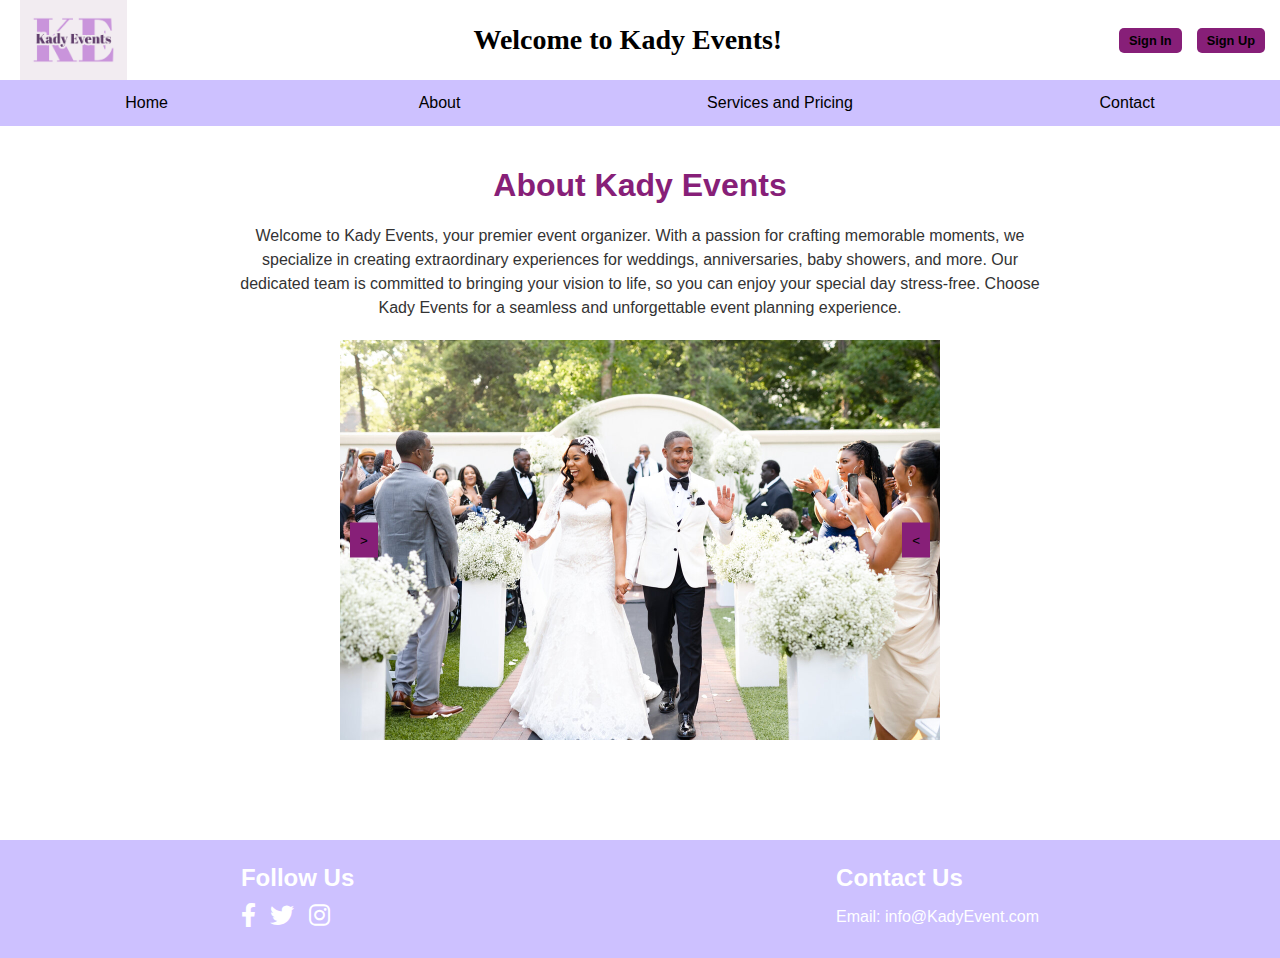
<file: about.html>
<!DOCTYPE html>
<html lang="en">
<head>
<meta charset="UTF-8">
<meta name="viewport" content="width=device-width, initial-scale=1.0">
<title>About Kady Events - Your Event Organizer</title>
<link rel="stylesheet" href="Final.css">
    <script src="Final.js" defer></script>
  </head>


  <header>
    <div class="header">
      <a href="#home" class="logo">
        <img src="LOGO.png" alt="Kady Events Logo" style="height: 90px;">
      </a>
      <h1 class="welcome-message">Welcome to Kady Events!</h1>
      <a href="signin.html" class="button signIn">Sign In</a>
      <a href="signup.html" class="button signUp">Sign Up</a> 
    </div>
      
    
    
        <div class="navbar">
            <a href="index.html">Home</a>
            <a href="about.html">About</a>
            <div class="dropdown">
              <button class="dropbtn">Services and Pricing</button>
              <div class="dropdown-content">
                <a href="service.html#wedding">Wedding</a>
                <a href="service.html#baby-shower">Baby Shower</a>
                <a href="service.html#anniversary">Anniversary</a>
                <a href="service.html#others">Other</a>
              </div>
            </div>
            <a href="contact.html">Contact</a>
          </div>
    </header>


    <section class="about-section">
      <h1>About Kady Events</h1>
      <p>
        Welcome to Kady Events, your premier event organizer. With a passion for crafting memorable moments, we specialize in creating extraordinary experiences for weddings, anniversaries, baby showers, and more. Our dedicated team is committed to bringing your vision to life, so you can enjoy your special day stress-free. Choose Kady Events for a seamless and unforgettable event planning experience.</p>
    </section>
    

    <div class="slider-wrapper">
      
        <div class="slider-content">
            <div class="slider-single">
                <img class="slider-single-image" src="img1.png" alt="Slide 1" />
            </div>
            <div class="slider-single">
                <img class="slider-single-image" src="img2.png" alt="Slide 2" />
            </div>
            <div class="slider-single">
                <img class="slider-single-image" src="baby2.png" alt="Slide 3" />
            </div>
            <div class="slider-single">
                <img class="slider-single-image" src="birthday.png" alt="Slide 4" />
            </div>
            <div class="slider-single">
                <img class="slider-single-image" src="baby.png" alt="Slide 5" />
                <div class="slider-single">
                    <img class="slider-single-image" src="birthday.png" alt="Slide 6" />
                </div>
            </div>
        </div>
        <button class="slide-btn prev">></button>
        <button class="slide-btn next"><</button>
    </div>
<footer class="site-footer">
    <div class="container">
      
      <div class="footer-social">
        <h3>Follow Us</h3>
        <a href="https://www.facebook.com/page" class="social-icon" target="_blank"><i class="fab fa-facebook-f"></i></a>
        <a href="https://www.twitter.com/profile" class="social-icon" target="_blank"><i class="fab fa-twitter"></i></a>
        <a href="https://www.instagram.com/profile" class="social-icon" target="_blank"><i class="fab fa-instagram"></i></a>
        <link rel="stylesheet" href="https://cdnjs.cloudflare.com/ajax/libs/font-awesome/6.0.0-beta3/css/all.min.css">
        
      </div>
      <div class="footer-contact">
        <h3>Contact Us</h3>
        <p>Email: <a href="mailto:info@kady.com">info@KadyEvent.com</a></p>
        
      </div>
    </div>
  </footer>
  

</body>
</html>
</file>
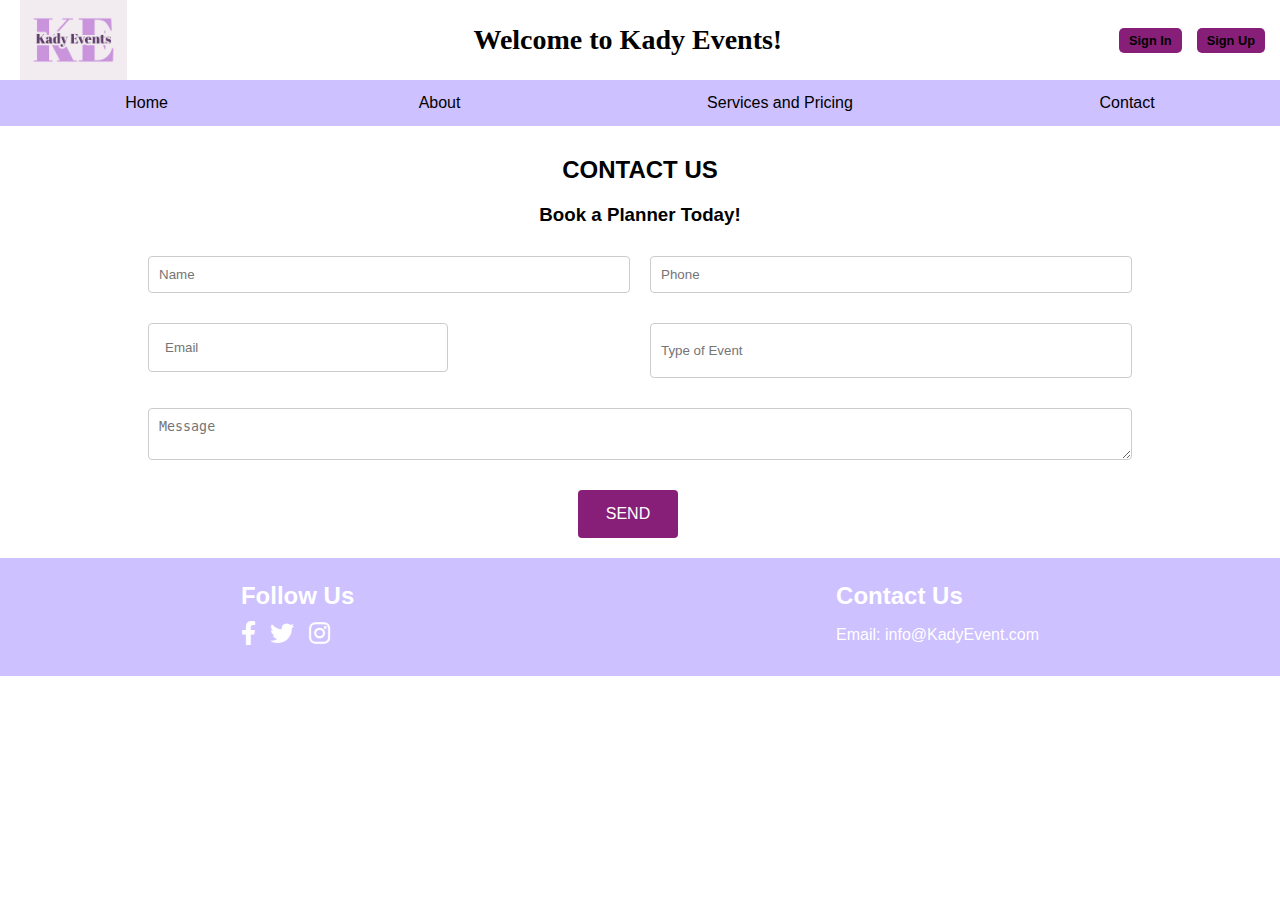
<file: contact.html>
<!DOCTYPE html>
<html lang="en">
<head>
<meta charset="UTF-8">
<meta name="viewport" content="width=device-width, initial-scale=1.0">
<title>About Kady Events - Your Event Organizer</title>
<link rel="stylesheet" href="Final.css">
<script src="Final.js"></script>


</head>
<body>

  <header>
    <div class="header">
      <a href="#home" class="logo">
        <img src="LOGO.png" alt="Kady Events Logo" style="height: 90px;">
      </a>
      <h1 class="welcome-message">Welcome to Kady Events!</h1>
      <a href="signin.html" class="button signIn">Sign In</a>
      <a href="signup.html" class="button signUp">Sign Up</a> 
    </div>
      
    
    
        <div class="navbar">
            <a href="index.html">Home</a>
            <a href="about.html">About</a>
            <div class="dropdown">
              <button class="dropbtn">Services and Pricing</button>
              <div class="dropdown-content">
                <a href="service.html#wedding">Wedding</a>
                <a href="service.html#baby-shower">Baby Shower</a>
                <a href="service.html#anniversary">Anniversary</a>
                <a href="service.html#others">Other</a>
              </div>
            </div>
            <a href="contact.html">Contact</a>
          </div>
    
    </header>
    

    <div class="contact-container">
        <h2>CONTACT US</h2>
        <h3>Book a Planner Today!</h3>
        <form action="/submit-form-endpoint" method="post">
            <input type="text" id="name" name="name" placeholder="Name">
            <input type="text" id="phone" name="phone" placeholder="Phone">
            <input type="email" id="email" name="email" placeholder="Email">
            <input type="text" id="event" name="event" placeholder="Type of Event">
            <textarea id="message" name="message" placeholder="Message"></textarea>
            <button type="submit">SEND</button>
        </form>
    </div>
    
    </body>
    </html>

    <footer class="site-footer">
        <div class="container">
          
          <div class="footer-social">
            <h3>Follow Us</h3>
            <a href="https://www.facebook.com/page" class="social-icon" target="_blank"><i class="fab fa-facebook-f"></i></a>
            <a href="https://www.twitter.com/profile" class="social-icon" target="_blank"><i class="fab fa-twitter"></i></a>
            <a href="https://www.instagram.com/profile" class="social-icon" target="_blank"><i class="fab fa-instagram"></i></a>
            <link rel="stylesheet" href="https://cdnjs.cloudflare.com/ajax/libs/font-awesome/6.0.0-beta3/css/all.min.css">
            
          </div>
          <div class="footer-contact">
            <h3>Contact Us</h3>
            <p>Email: <a href="mailto:info@kady.com">info@KadyEvent.com</a></p>
            
          </div>
        </div>
      </footer>
</file>
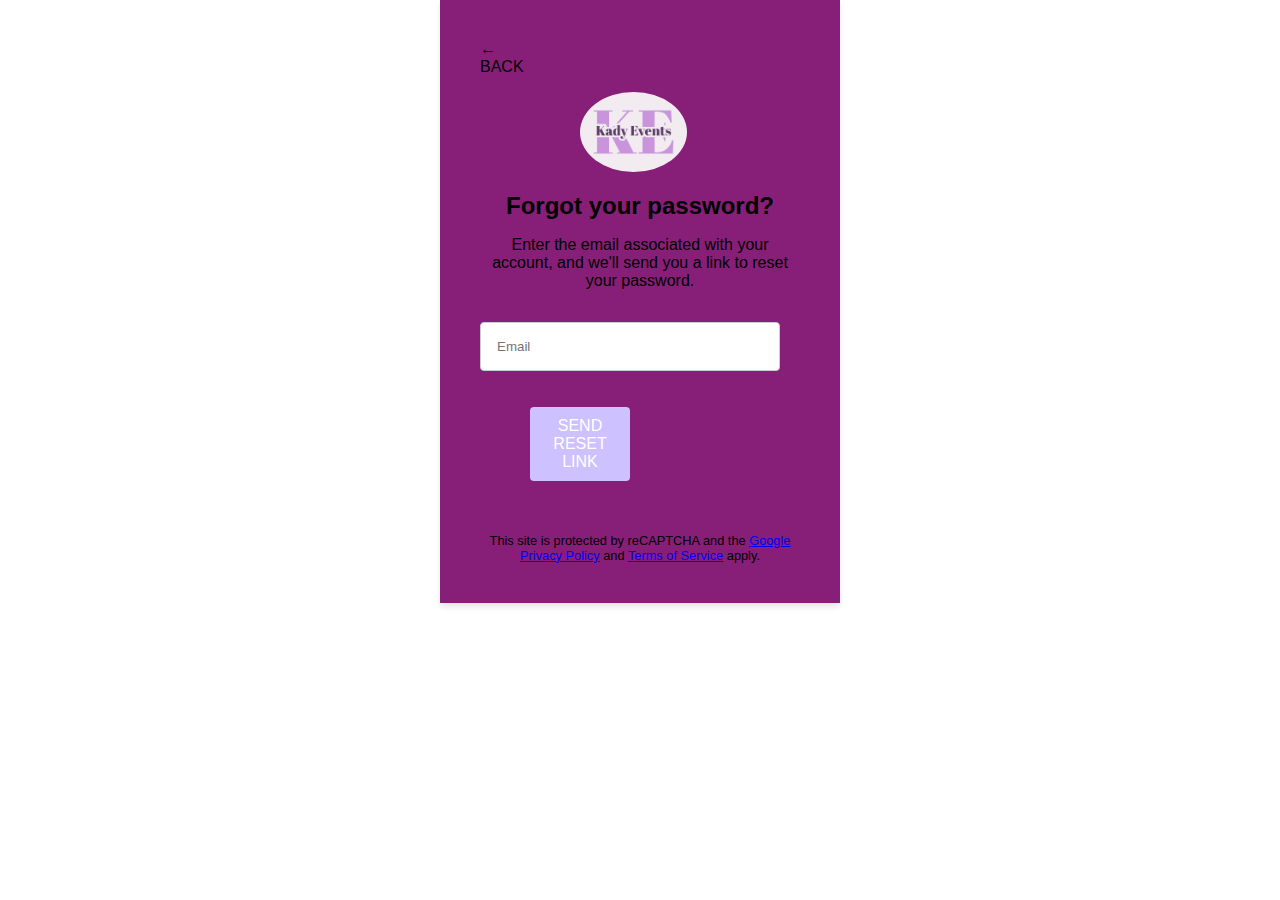
<file: forget.html>
<!DOCTYPE html>
<html lang="en">
<head>
    <meta charset="UTF-8">
    <meta name="viewport" content="width=device-width, initial-scale=1.0">
    <title>Forgot Password</title>
    <link rel="stylesheet" href="Final.css"> 
</head>

<body>

     


    <div class="forgot-password-container">
        <a href="signin.html" class="back-link">← BACK</a>
        <img src="LOGO.png" alt="Logo" class="logo">
        <h2>Forgot your password?</h2>
        <p>Enter the email associated with your account, and we'll send you a link to reset your password.</p>
        <form action="/path-to-password-reset-request" method="POST">
            <input type="email" name="email" placeholder="Email" required>
            <button type="submit" class="reset-btn">SEND RESET LINK</button>
        </form>
        <div class="captcha-notice">
            This site is protected by reCAPTCHA and the
            <a href="https://policies.google.com/privacy">Google Privacy Policy</a> and
            <a href="https://policies.google.com/terms">Terms of Service</a> apply.
        </div>
    </div>
    
</body>
</html>
</file>
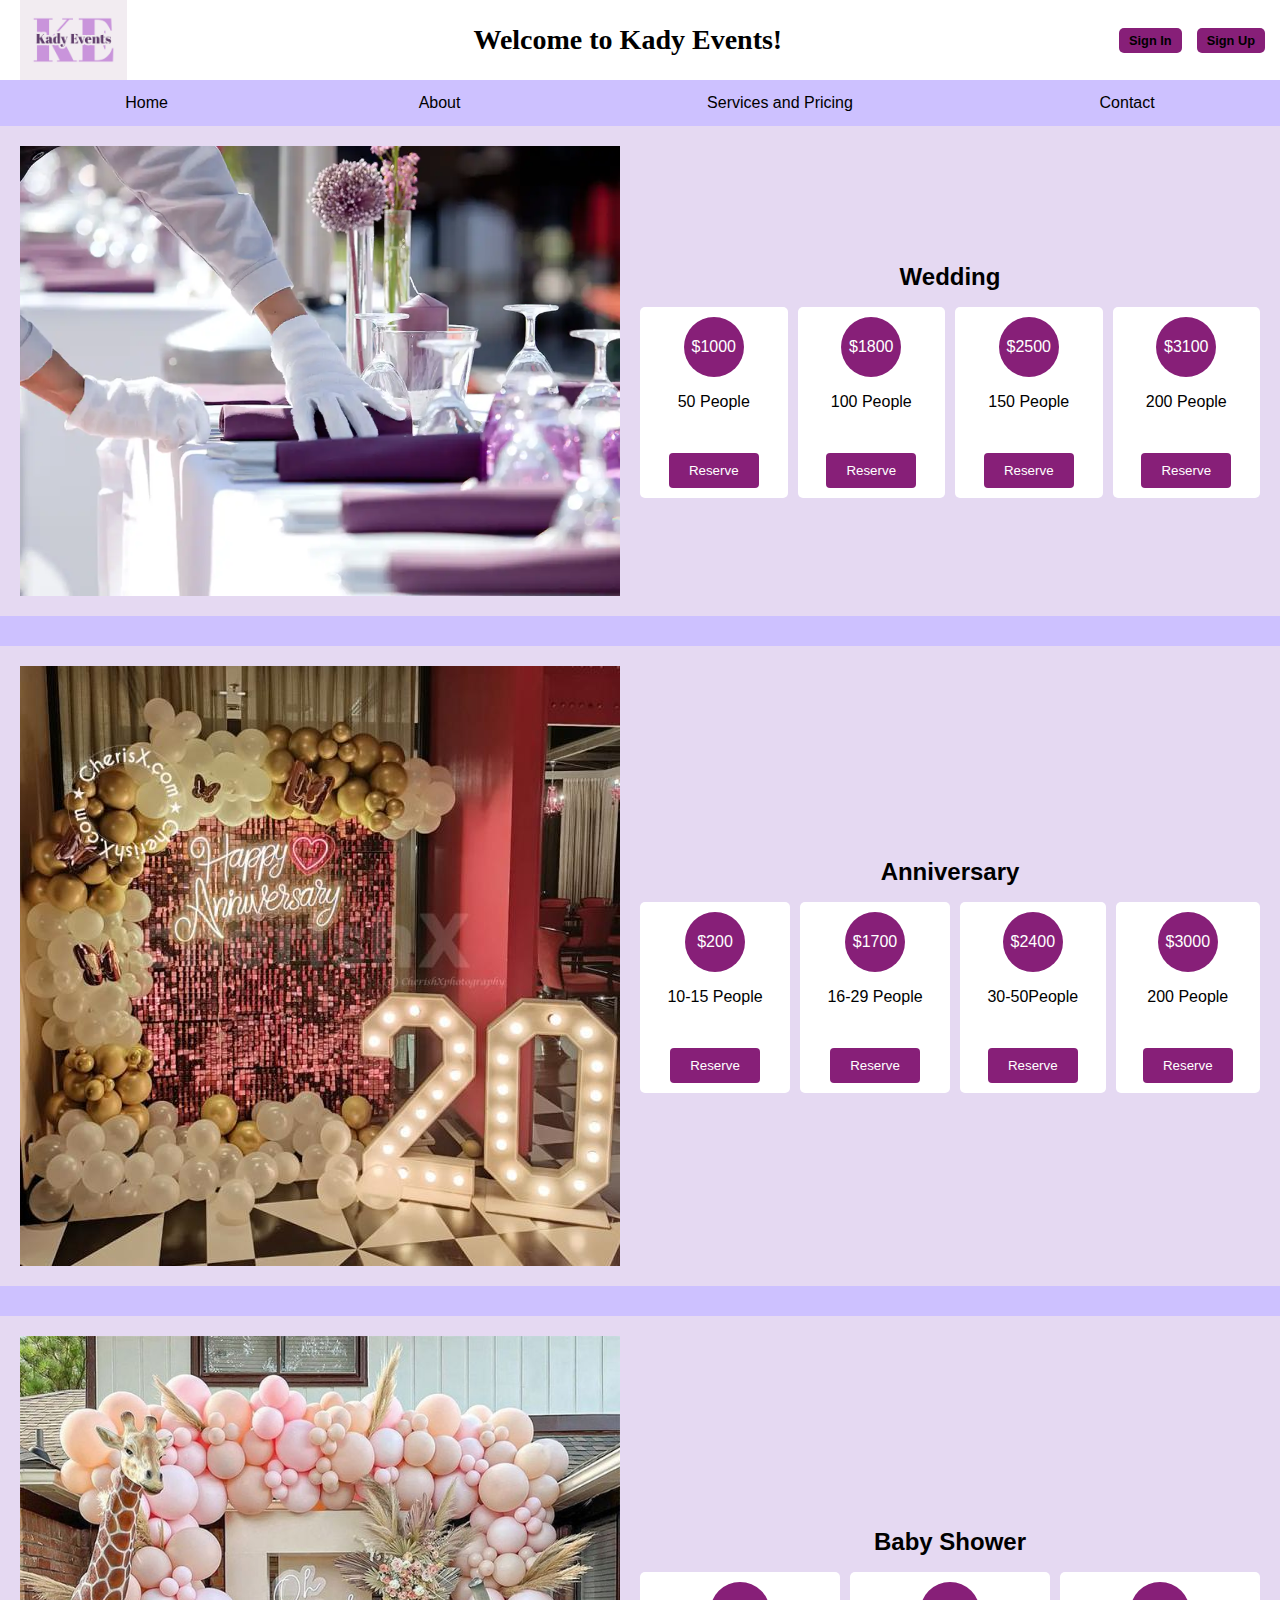
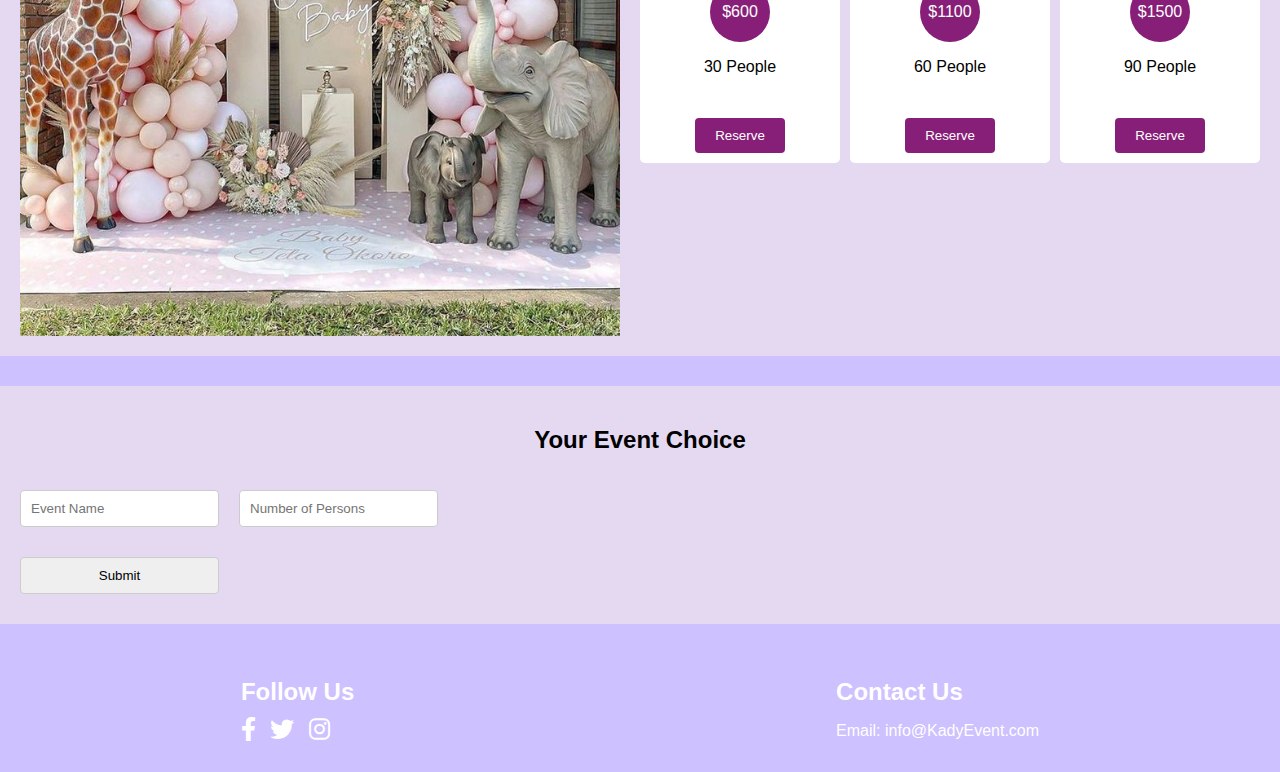
<file: Service.html>
<!DOCTYPE html>
<html lang="en">
<head>
<meta charset="UTF-8">
<meta name="viewport" content="width=device-width, initial-scale=1.0">
<title>About Kady Events - Your Event Organizer</title>
<link rel="stylesheet" href="Final.css">
<script src="Final.js" defer></script>


</head>

<header>
    <header>
        <div class="header">
          <a href="#home" class="logo">
            <img src="LOGO.png" alt="Kady Events Logo" style="height: 90px;">
          </a>
          <h1 class="welcome-message">Welcome to Kady Events!</h1>
          <a href="signin.html" class="button signIn">Sign In</a>
          <a href="signup.html" class="button signUp">Sign Up</a> 
        </div>
  


    <div class="navbar">
        <a href="index.html">Home</a>
        <a href="about.html">About</a>
        <div class="dropdown">
          <button class="dropbtn">Services and Pricing</button>
          <div class="dropdown-content">
            <a href="service.html#wedding">Wedding</a>
            <a href="service.html#baby-shower">Baby Shower</a>
            <a href="service.html#anniversary">Anniversary</a>
            <a href="service.html#others">Other</a>
          </div>
        </div>
        <a href="contact.html">Contact</a>
      </div>

</header>

<div class="container">
    <!-- Wedding Section -->
    <section id="wedding" class="event-section">
        
        <img src="table.png" alt="Wedding">
        <div class="event-details">
            <h2>Wedding</h2>
            <div class="event-options">
                <div class="event-option">
                    <div class="price-circle">$1000</div>
                    <p>50 People</p>
                    <button class="reserve">Reserve</button>
                </div>
                <div class="event-option">
                    <div class="price-circle">$1800</div>
                    <p>100 People</p>
                    <button class="reserve">Reserve</button>
                </div>
                <div class="event-option">
                    <div class="price-circle">$2500</div>
                    <p>150 People</p>
                    <button class="reserve">Reserve</button>
                </div>
                <div class="event-option">
                    <div class="price-circle">$3100</div>
                    <p>200 People</p>
                    <button class="reserve">Reserve</button>
                </div>
            
    </section>
    <!-- Anniversary Section -->
<section id="anniversary" class="event-section">
    <img src="birthday.png" alt="Anniversary">
    <div class="event-details">
        <h2>Anniversary</h2>
        <div class="event-options">
            <div class="event-option">
                <div class="price-circle">$200</div>
                <p>10-15 People</p>
                <button class="reserve">Reserve</button>
            </div>
            <div class="event-option">
                <div class="price-circle">$1700</div>
                <p>16-29 People</p>
                <button class="reserve">Reserve</button>
            </div>
            <div class="event-option">
                <div class="price-circle">$2400</div>
                <p>30-50People</p>
                <button class="reserve">Reserve</button>
            </div>
            <div class="event-option">
                <div class="price-circle">$3000</div>
                <p>200 People</p>
                <button class="reserve">Reserve</button>
            </div>
</section>

<!-- Baby Shower Section -->
<section id="baby-shower" class="event-section">
    <img src="baby.png" alt="Baby Shower">
    <div class="event-details">
        <h2>Baby Shower</h2>
        <div class="event-options">
            <div class="event-option">
                <div class="price-circle">$600</div>
                <p>30 People</p>
                <button class="reserve">Reserve</button>
            </div>
            <div class="event-option">
                <div class="price-circle">$1100</div>
                <p>60 People</p>
                <button class="reserve">Reserve</button>
            </div>
            <div class="event-option">
                <div class="price-circle">$1500</div>
                <p>90 People</p>
                <button class="reserve">Reserve</button>
            </div>
        
</section>

<!-- Custom Event Form Section -->
<section id="custom-event" class="event-section">
    <div class="event-details">
        <h2>Your Event Choice</h2>
        <form id="custom-event-form">
            <input type="text" name="event_name" placeholder="Event Name" required>
            <input type="number" name="number_of_persons" placeholder="Number of Persons" required>
            <input type="submit" value="Submit">
        </form>
        <div id="confirmation-message" style="display: none;">
            We will get back to you soon!
        </div>
    </div>
</section>



<div class="modal" id="myModal">
    <div class="modal-content">
        <span class="close">&times;</span>
        <h2>Select a Date and Time for Your Event</h2>
        <div id="calendarPlaceholder">
            <label for="event-date">Choose a date:</label>
            <input type="date" id="event-date" name="event-date">
        </div>
        <div id="timeSlotContainer">
            <div class="time-slot-section">
                <h3>Morning</h3>
                <div class="time-slot">9:00 AM</div>
                <div class="time-slot">10:00 AM</div>
                <div class="time-slot">11:00 AM</div>
            </div>
            <div class="time-slot-section">
                <h3>Afternoon</h3>
                <div class="time-slot">12:00  PM</div>
                <div class="time-slot">1:00 PM</div>
                <div class="time-slot">2:00 PM</div>
                <div class="time-slot">3:00 PM</div>
                <div class="time-slot">4:00 PM</div>
                <div class="time-slot">4:00 PM</div>
                <div class="time-slot">5:00 PM</div>
            </div>
        </div>
        <button id="confirmBooking">Confirm Booking</button>
    </div>
</div>


<!-- Booking Modal -->
<div id="bookingModal" class="modal">
    <div class="modal-content">
        <span class="close">&times;</span>
        <h2>Book Your Event</h2>
        <form id="booking-form">
            <input type="text" name="name" placeholder="Your Name" required>
            <input type="email" name="email" placeholder="Your Email" required>
            <input type="text" name="phone" placeholder="Phone Number" required>
            <input type="submit" value="Confirm">
        </form>
    </div>
</div>

<!-- Confirmation Modal -->
<div id="confirmationModal" class="modal">
    <div class="modal-content">
        <span class="close" onclick="document.getElementById('confirmationModal').style.display='none'">&times;</span>
        <h2>Thank You for Your Booking!</h2>
        <p>Your booking number is: <span id="booking-number"></span></p>
        <p>You will receive an order confirmation email shortly.</p>
    </div>
</div>




<footer class="site-footer">
    <div class="container">
      
      <div class="footer-social">
        <h3>Follow Us</h3>
        <a href="https://www.facebook.com/page" class="social-icon" target="_blank"><i class="fab fa-facebook-f"></i></a>
        <a href="https://www.twitter.com/profile" class="social-icon" target="_blank"><i class="fab fa-twitter"></i></a>
        <a href="https://www.instagram.com/profile" class="social-icon" target="_blank"><i class="fab fa-instagram"></i></a>
        <link rel="stylesheet" href="https://cdnjs.cloudflare.com/ajax/libs/font-awesome/6.0.0-beta3/css/all.min.css">
        
      </div>
      <div class="footer-contact">
        <h3>Contact Us</h3>
        <p>Email: <a href="mailto:info@kady.com">info@KadyEvent.com</a></p>
        
      </div>
    </div>
  </footer>


</body>
</html>
</file>
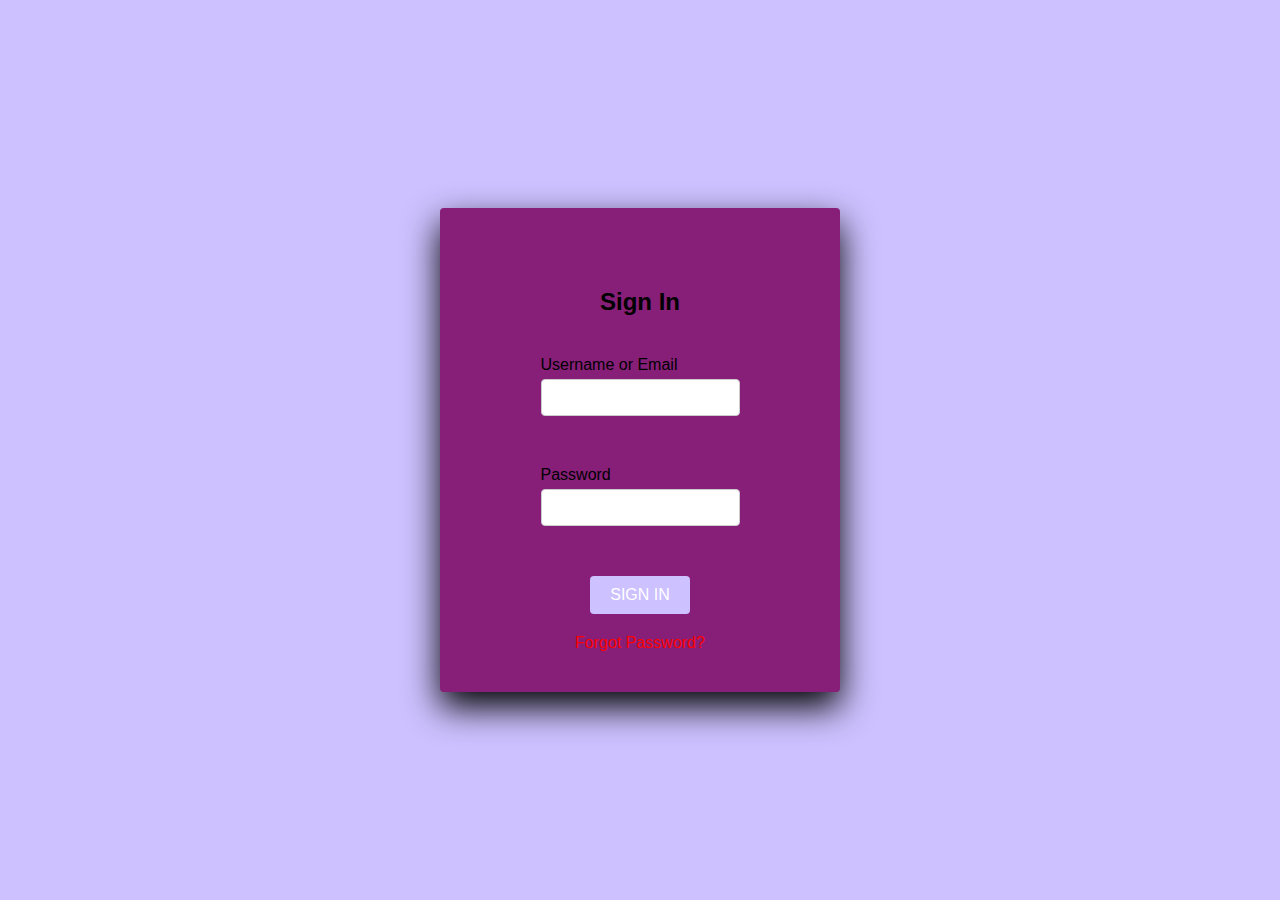
<file: signin.html>
<!DOCTYPE html>
<html lang="en">
<head>
    <meta charset="UTF-8">
    <meta name="viewport" content="width=device-width, initial-scale=1.0">
    <title>Sign In</title>
    <link rel="stylesheet" href="Final.css">
    <script src="Final.js"></script> 
</head>
<body class="signin-body">

    
    <div class="signin-container">
       
        <form class="signin-form" action="/path-to-your-authentication-script" method="POST">
            <div class="error-message" style="display: none;">Username or password incorrect</div>
            <h2 class="form-title">Sign In</h2>
            <div class="input-group">
                <label for="username">Username or Email</label>
                <input type="text" id="username" name="username" required>
            </div>
            <div class="input-group">
                <label for="password">Password</label>
                <input type="password" id="password" name="password" required>
            </div>
            <div class="form-actions">
                <button type="submit" class="signin-btn">Sign in</button>
                <a href="forget.html" class="forgot-password">Forgot Password?</a>
                
            </div>
        </form>
    </div>
</body>
</html>
</file>
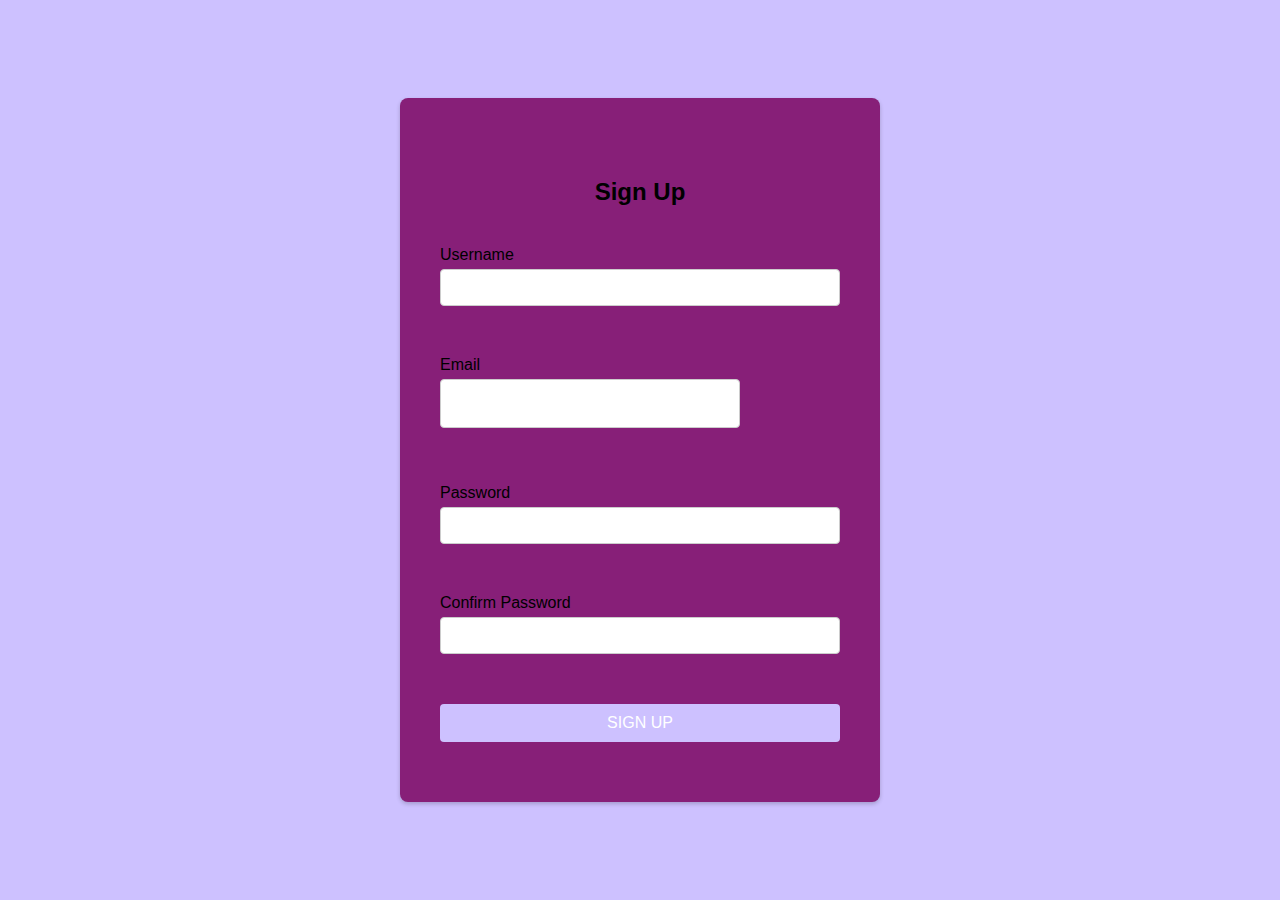
<file: signup.html>
<!DOCTYPE html>
<html lang="en">
<head>
    <meta charset="UTF-8">
    <meta name="viewport" content="width=device-width, initial-scale=1.0">
    <title>Sign Up</title>
    <link rel="stylesheet" href="Final.css">
</head>
<body class="signup-body">
    <div class="signup-container">
        <form class="signup-form" action="/path-to-your-registration-script" method="POST">
            <h2 class="form-title">Sign Up</h2>
            <div class="input-group">
                <label for="username">Username</label>
                <input type="text" id="username" name="username" required>
            </div>
            <div class="input-group">
                <label for="email">Email</label>
                <input type="email" id="email" name="email" required>
            </div>
            <div class="input-group">
                <label for="password">Password</label>
                <input type="password" id="password" name="password" required>
            </div>
            <div class="input-group">
                <label for="confirm-password">Confirm Password</label>
                <input type="password" id="confirm-password" name="confirm-password" required>
            </div>
            <div class="form-actions">
                <div class="form-actions">
                    <button type="submit" class="signup-btn">Sign Up</button>
                  </div>
            </div>
        </form>
    </div>
</body>
</html>
</file>
<file: Final.css>
/* Basic Reset */
@media (max-width: 768px) {
  .header, .navbar, .image-gallery, .footer-social, .footer-contact {
    flex-direction: column;
    align-items: center;
  }

  .welcome-message, .footer-contact, .footer-social {
    text-align: center;
    margin: 10px 0;
  }

  .modal-content, .testimonial-slider, .review-form, .contact-container {
    width: 90%; 
  }
}


body, html {
  margin: 0;
  padding: 0;
}


body { 
  font-family: Arial, sans-serif; 
  font-size: 16px;
}
.header {
  background-color:white;
  display: flex;
  justify-content: space-between;
  align-items: center;
  padding: 0 10px;
  flex-wrap: wrap; 
}


.logo {
  flex: 0 0 auto; 
  margin-right: 20px;
}
.logo img {
  height: auto; 
  max-height: 80px; /* Adjust the max height as needed */
  width: auto; 
  display: block;
  object-fit: cover;
}
.welcome-message {
   color: black;       /*#885757;*/
  font-size: 28px;
  flex: 4;
  font-family: 'Times New Roman', Times, serif;
  /* Allow the title to take the available space */
  margin: 0 10px; 
  text-align: center;
  
}

.header-right {
  
  flex: 1;
  display: flex;
  justify-content: flex-end;
  
}


.header a {
  text-decoration: none;
  margin-left: 10px; 
  color: black;
}


.header a:hover {
  text-decoration: none;
}


header, .container, .wrapper {
  width: 100%; /* or other desired width */
  background-color: #cdc1ff;
 
}

/* Navigation Bar Styling */

.navbar a { 
  float: left; 
  display: block; 
  color: black; 
  text-align: center; 
  padding: 14px 20px; 
  text-decoration: none; 
  
}

.navbar a:hover { 
  background-color: #cdc1ff; 
  color: black; 
}

.navbar {
  display: flex;
  justify-content: space-around;
  flex-wrap: wrap; 
  flex: 1; /* Wrap items *//* Allow the navbar to take up the available space */
}

.navbar ul {
  list-style: none; /* Removes the default list styling */
  padding: 0; /* Removes the default padding */
  margin: 0; /* Removes the default margin */
  display: inline-block; /* Allows the list to be centered in the navbar */
}

.navbar li {
  display: inline; /* Displays the list items in a row */
  /* Add other styling such as padding, colors, etc., as needed */
}

.navbar li a {
  text-decoration: none; /* Optional: removes the underline from links */
  padding: .5em 1em; /* Optional: add padding around the links */
  /* Add other styling such as colors, hover effects, etc., as needed */
}



.dropdown { 
  float: left; 
  overflow: hidden; 
}

.dropdown .dropbtn { 
  font-size: 16px; 
  border: none; 
  outline: none; 
  color:#000; 
  padding: 14px 16px; 
  background-color: inherit; 
  font-family: inherit; 
  margin: 0; 
}

.dropdown-content { 
  display: none; 
  position: static;
  background-color: #cdc1ff;
background-image: linear-gradient(316deg, #cdc1ff 0%, #e5d9f2 74%);
  min-width: 160px; 
  box-shadow: 0px 8px 16px 0px rgba(0,0,0,0.2); 
  z-index: 1; 
}

.dropdown-content a { 
  float: none; 
  color: black; 
  padding: 12px 16px; 
  text-decoration: none; 
  display: block; 
  text-align: left; 
}

.dropdown-content a:hover { 
  background-color: #ddd; 
}

.dropdown:hover .dropdown-content { 
  display: block; 
}

/* Welcome Section Styling */


 

.site-footer {
  background-color: white;
  color: white;
  padding:  0;
  font-family: Arial, sans-serif;
}

.site-footer .container {
  display: flex;
  justify-content: space-around;
  align-items: flex-start;
  flex-wrap: wrap;
}

.site-footer h3 {
  font-size: 1.5rem;
  margin-bottom: 10px;
}

.site-footer p {
  font-size: 1rem;
}

.site-footer .social-icon {
  display: inline-block;
  margin-right: 10px;
  color: white;
  font-size: 1.5rem;
}

.site-footer .social-icon:hover {
  color: #f1b0b0; /* Or any highlight color */
}

.site-footer a {
  color: white;
  text-decoration: none;
}

.site-footer a:hover {
  text-decoration: underline;
}

/* Responsive styles */
@media (max-width: 768px) {
  .site-footer .container {
    flex-direction: column;
    align-items: center;
  }
}




.section-container {
  text-align: center; /* Center the content */
  /* Other styles... */
}

.image-gallery {
  display: flex;
  justify-content: center; /* Center the images within the container */
  gap: 0; /* Adjust the gap between images */
}

.image-gallery img {
  width: 100%; /* Subtracting twice the gap for three images */
  height: 300px; /* Maintain aspect ratio */
}


.section-title {
  font-size: 2rem; /* Example font size */
  color: #fff; /* Example text color */
  text-transform: uppercase; /* Stylistic choice for uppercase letters */
  /* Additional styling as needed */
}


#reviews {
  background-color: #cdc1ff;
  padding: 20px;
  text-align: center;
}

.review-form {
  display: flex;
  flex-direction: column; /* Stack items vertically */
  align-items: center; /* Center items horizontally */
  max-width: 300px; /* Adjust the width as needed */
  margin: auto;
   /* Center the form in the parent container */
}

.review-form input,
.review-form textarea,
.review-form button {
  width: 100%;
   
}
.review-form button {
  width: auto; /* Allow the button to shrink to the size of its content */
  padding: 10px 20px; 
  margin-top: 10px;
  background-color: #871F78; /* Space above the button */
  /* Add additional styling as needed */
}


#reviews .container {
  max-width: 800px;
  margin: 0 auto;
}
#reviews h1 {
  font-size: 2.3rem;
  color: black;
  margin-bottom: 30px;
  font-family: 'Times New Roman', Times, serif;
}

#reviews h2 {
 
  color: black;
  margin-bottom: 30px;
  font-family: 'Times New Roman', Times, serif;
}


.review-text {
  font-style: italic;
  color: black;
}

.reviewer-name {
  font-weight: bold;
  color:black;
}


.testimonial-slider {
  position: relative;
  overflow: hidden;
  height: 300px; 
}

.testimonial-slide {
  display: none;
  position: absolute;
  width: 100%;
  height: 100%;
}

.testimonial-slide.active {
  display: block;
}
.testimonial-image {
  width: 150px; 
  height: 150px; 
  border-radius: 50%; 
  margin-bottom: 10px;
}

.news-ticker {
  background-color: #871F78; /* Or any color that fits your design */
  color: black;
  overflow: hidden;
  white-space: nowrap;
  box-shadow: 0px 2px 5px rgba(0,0,0,0.2); /* Optional: adds a shadow for depth */
}

.scrolling-text {
  display: inline-block;
  padding-left: 100%;
  animation: scroll-left 30s linear infinite;
}


@keyframes scroll-left {
  from {
    transform: translateX(0);
  }
  to {
    transform: translateX(-100%);
  }
}

/*Sign in*/






/* The Modal (background) */
.modal {
display: none;
position: fixed;
z-index: 1;
left: 0;
top: 0;
width: 100%;
height: 100%;
overflow: auto;
background-color: rgba(0,0,0,0.4);
}

/* Modal Content */
.modal-content {
background-color: #fefefe;
margin: 15% auto;
padding: 20px;
border: 1px solid #888;
width: 300px;
}

/* The Close Button */
.close {
color: #aaaaaa;
float: right;
font-size: 28px;
font-weight: bold;
}

.close:hover,
.close:focus {
color: #000;
text-decoration: none;
cursor: pointer;
}

/* Add other styles (e.g., for inputs and button) from previous CSS */


/* General button styling */
.button {
display: inline-block;
padding: 5px 10px; /* Smaller padding */
font-size: 0.8rem;
margin: 0 5px;
font-weight: bold;
color: #fff;
background-color: #871F78;
border: none;
border-radius: 5px;
cursor: pointer;
text-decoration: none; /* If your buttons are links */
text-align: center;
transition: background-color 0.3s ease;
}

/* Hover effect for buttons */
.button:hover {
background-color: #fff;
}

/* Specific styles for the "Sign In" button, if needed */


.about-section {
padding: 20px;
background-color: #fff; /* Change the color to fit your design */
text-align: center; /* Center the text */
}

.about-section h1 {
color: #871F78; /* Use the primary color for consistency */
margin-bottom: 20px; /* Space between the title and the description */
}

.about-section p {
color: #333; /* Dark color for the description for readability */
font-size: 1rem;
line-height: 1.5; /* Spacing between lines */
max-width: 800px; /* Maximum width of the text block */
margin: 0 auto; /* Center the text block */
}

/* Event Slider Styling - Assuming you use a library like Swiper.js */
.event-slider {
margin: 40px auto; /* Space from top and bottom and center horizontally */
}

.event-slider h2 {
text-align: center;
color: #871F78; /* Same as the primary color */
margin-bottom: 20px;
}



* {
box-sizing: border-box;
scrollbar-color: transparent transparent; /* thumb and track color */
scrollbar-width: 0px;
}

*::-webkit-scrollbar {
width: 0;
}

*::-webkit-scrollbar-track {
background: transparent;
}

*::-webkit-scrollbar-thumb {
background: transparent;
border: none;
}

* {
-ms-overflow-style: none;
}

ol, li {
list-style: none;
margin: 0;
padding: 0;
}




/* styles.css */
body {
font-family: Arial, sans-serif;
margin: 0;
padding: 0;
}

.container {
width: 100%;
margin: auto;

}

.event-section {
display: flex;
align-items: center; /* Align items vertically center */
justify-content: space-between; /* Horizontal spacing */
text-align: center; /* Center text inside each flex item */
margin-bottom: 30px;
padding: 20px;

background-color: #e5d9f2;
}
.event-details h2 {
text-align: center; /* Centers the heading text horizontally */
width: 100%; /* Ensures the heading takes up the full width of its container */
}


.event-section img {
flex: 1;
max-width: 50%;
padding-right: 20px;
}

.event-details {
flex: 1;
display: flex;
flex-direction: column;
align-items: flex-start;
}

.event-options {
display: flex;
justify-content: space-around;
padding: 0;
margin: 0;
width: 100%;
}

.event-option {
background-color: #fff;
padding: 10px;
border-radius: 5px;
margin-right: 10px;
flex-grow: 1;
text-align: center;
}

.event-option:last-child {
margin-right: 0;
}



.price-circle {
background-color: #871F78;
color: #fff;
width: 60px;
height: 60px;
border-radius: 50%;
display: flex;
align-items: center;
justify-content: center;
margin: 0 auto 10px;
}

.reserve {
padding: 10px 20px;
background-color:#871F78;
color: white;
border: none;
border-radius: 4px;
cursor: pointer;
margin-top: 10px;


}

.reserve:hover {
background-color: #871F78;
}

@media (max-width: 768px) {
.event-section {
    flex-direction: column;
}

.event-section img {
    max-width: 100%;
    padding-right: 0;
}

.event-options {
    flex-direction: column;
}

.event-option {
    margin-bottom: 10px;
}
}

/* The Modal (background) */
.modal {
display: none; /* Hidden by default */
position: fixed; /* Stay in place */
z-index: 2; /* Sit on top */
left: 0;
top: 0;
width: 100%; /* Full width */
height: 100%; /* Full height */
overflow: auto; /* Enable scroll if needed */
background-color: #cdc1ff; /* Fallback color */
background-color: rgba(0,0,0,0.4); /* Black w/ opacity */
}

/* Modal Content/Box */
.modal-content {
background-color: #cdc1ff;
margin: 10% auto; /* 15% from the top and centered */
padding: 20px;
border: 1px solid #871F78;
width: 50%; /* Could be more or less, depending on screen size */
box-shadow: 0 4px 8px 0 rgba(0,0,0,0.2), 0 6px 20px 0 rgba(0,0,0,0.19);
animation-name: animatetop;
animation-duration: 0.4s
}

/* Add Animation */
@keyframes animatetop {
from {top: -300px; opacity: 0}
to {top: 0; opacity: 1}
}

/* The Close Button */
.close {
color: #871F78;
float: right;
font-size: 28px;
font-weight: bold;
}

.close:hover,
.close:focus {
color: #000;
text-decoration: none;
cursor: pointer;
}



#confirmBooking {
background-color: #871F78; 
color: black; 
border: none; 
padding: 10px 20px; /* Padding for size */
border-radius: 4px; /* Rounded corners */
cursor: pointer; 
margin-left: 230px;/* Pointer cursor on hover */

}

#confirmBooking:hover {
background-color: #fff; /* Darker shade for hover effect */
}

.time-slot {
  border: 1px solid #ccc; /* Example border style */
  padding: 10px;
  text-align: center;
  background-color: #fff; 
  cursor: pointer;
}

.time-slot.selected {
background-color: #871F78; /* Some color to indicate selection */
color: white;
}

.time-slot {
  height: 40px; 
}
.time-slot-section h3 {
  grid-column: 1 / -1; 
  text-align: center; /* Center the text of headers */
}
#timeSlotContainer {
  display: grid;
  grid-template-columns: repeat(auto-fit, minmax(100px, 1fr)); 
  gap: 10px; 
  justify-content: center; 
  align-content: center; 
  padding: 20px; 
}



.contact-container {
width: 80%;
margin: 0 auto;
padding: 20px;
text-align: center;
}

.contact-container h2, .contact-container h3 {
margin: 0;
padding: 10px;
}

form {
display: grid;
grid-template-columns: 1fr 1fr;
grid-gap: 20px;
margin-top: 20px;
}

form input, form textarea {
width: 100%;
padding: 10px;
margin-bottom: 10px; 
border: 1px solid #ccc;
border-radius: 4px;
}

form textarea {
grid-column: 1 / -1; /* Full width */
resize: vertical;
}

form button {
grid-column: 2 / 3;
width: 100%;
padding: 15px 20px;
border: none;
border-radius: 4px;
background-color:#871F78; 
color: white;
font-size: 16px;
cursor: pointer;
text-transform: uppercase; 
}

form button:hover {
background-color: #871F78; /* Darker shade for hover effect */
}
form button {
grid-column: 1 / -1; 
width: 100px;
margin-left: 430px;

}



.slider-wrapper {
position: relative;
width: 600px; 
height:400px;
overflow: hidden; 
margin: auto; /* Center the slider horizontally */
margin-bottom: 100px;
}



.slider-content {
display: flex;
transition: transform 0.5s ease;
}

.slider-single {
flex: 0 0 600px; /* Width of each slide */
height: 400px ;
}

.slider-single-image {
width: 100%;
height: 100%;


}

.slide-btn {
position: absolute;
top: 50%;
transform: translateY(-50%);
background-color: #f1f1f1;
border: none;
cursor: pointer;
padding: 10px;
}

.prev {
left: 10px;
background-color: #871F78;
}

.next {
right: 10px;
background-color:#871F78;
}


.signin-body {
margin: 0;
height: 100vh;
display: flex;
justify-content: center;
align-items: center;
background-color: #cdc1ff;
}


.signin-container {


position: absolute;
width: 400px;
background: #871F78;  
z-index: 1000;
display: flex;
justify-content: center;
align-items: center;
padding: 40px;
border-radius: 4px;
box-shadow: 0 15px 35px rgba(0,0,0,9);
}

.signin-form {
position: relative;
width: 400px;
display: flex;
justify-content: center;
align-items: center;
flex-direction: column;

}
.error-message {
color: red; 
background-color: #cdc1ff; /* Light red background */
border: 1px solid red; /* Red border */
padding: 10px;
margin-bottom: 20px; 
border-radius: 4px; 
display: none; 
}


.form-title {
margin-bottom: 20px;
text-align: center;
}

.input-group {
margin-bottom: 20px;
}

.input-group label {
display: block;
margin-bottom: 5px;
}

.signup-form .input-group {
display: flex;
flex-direction: column;
width: 200px;

}
.signup-form .input-group input {

flex: 1;
}

.form-actions {
text-align: center;
}


.signin-btn {
display: block; 
margin: 0 auto; 
padding: 10px 20px;
background-color: #cdc1ff;
color: white;
border: none;
border-radius: 4px;
cursor: pointer;
margin-bottom: 20px; 
text-align: center;  
width: 100px; 
 

}

.signin-btn:hover {
background-color: #cdc1ff;
}

.forgot-password {
color: red;
text-decoration: none;
}

.forgot-password:hover {
text-decoration: underline;
}



.signup-body {
margin: 0;
height: 100vh;
display: flex;
justify-content: center;
align-items: center;
background-color: #cdc1ff;
}

.signup-container {
background-color: #871F78;
padding: 40px;
border-radius: 8px;
box-shadow: 0 2px 4px rgba(0, 0, 0, 0.2);
}

.signup-form {
display: flex;
flex-direction: column;
}

.form-title {
margin-bottom: 20px;
text-align: center;
}

.input-group {
margin-bottom: 20px;
}

.input-group label {
display: block;
margin-bottom: 5px;
}

.signup-form .input-group {
display: flex;
flex-direction: column;
width: 100%;

}
.signup-form .input-group input {

flex: 1;

}


.form-actions {
text-align: center;
}

.signup-btn {
display: block; 
margin: 0 auto; 
padding: 10px 20px;

background-color:#cdc1ff;
color: white;
border: none;
border-radius: 4px;
cursor: pointer;
margin-bottom: 20px; 
text-align: center;  
width: 400px; 
}
.signup-btn:hover {
background-color: #218838;
}


.forget-body {

  margin: 0;
  padding: 0;
  height: 100vh;
  display: flex;
  align-items: center;
  justify-content: center;
  background-color: #cdc1ff; 
}

.forgot-password-container {
  text-align: center;
  padding: 40px;
  background-color:#871F78;
  box-shadow: 0 4px 6px rgba(0, 0, 0, 0.1);
  width: 100%;
  max-width: 400px;
  margin: auto;
}

.back-link {
  display: block;
  margin-bottom: 1rem;
  color: #000;
  text-decoration: none;
  margin-right: 600PX;
}

.logo {
height: 80px; 
width: auto; 
display: block; 
border-radius: 50%; 
display: block;
object-fit: cover; 
margin-left: 100PX;
}

h2 {
  margin-bottom: 1rem;
}

p {
  margin-bottom: 2rem;
}

input[type="email"] {
  width: 300px;
  padding: 1rem;
  margin-bottom: 1rem;
  border: 1px solid #ccc;
  border-radius: 4px;
  
}

.reset-btn {
display: block; 
margin: 0 auto; 
padding: 10px 20px;

background-color:#cdc1ff;
color: white;
border: none;
border-radius: 4px;
cursor: pointer;
margin-bottom: 20px; 
text-align: center; 
margin-left: 50px; 
 
}

.reset-btn:hover {
  background-color: #45a049;
}

.captcha-notice {
  font-size: 0.8rem;
  margin-top: 2rem;
}
</file>
